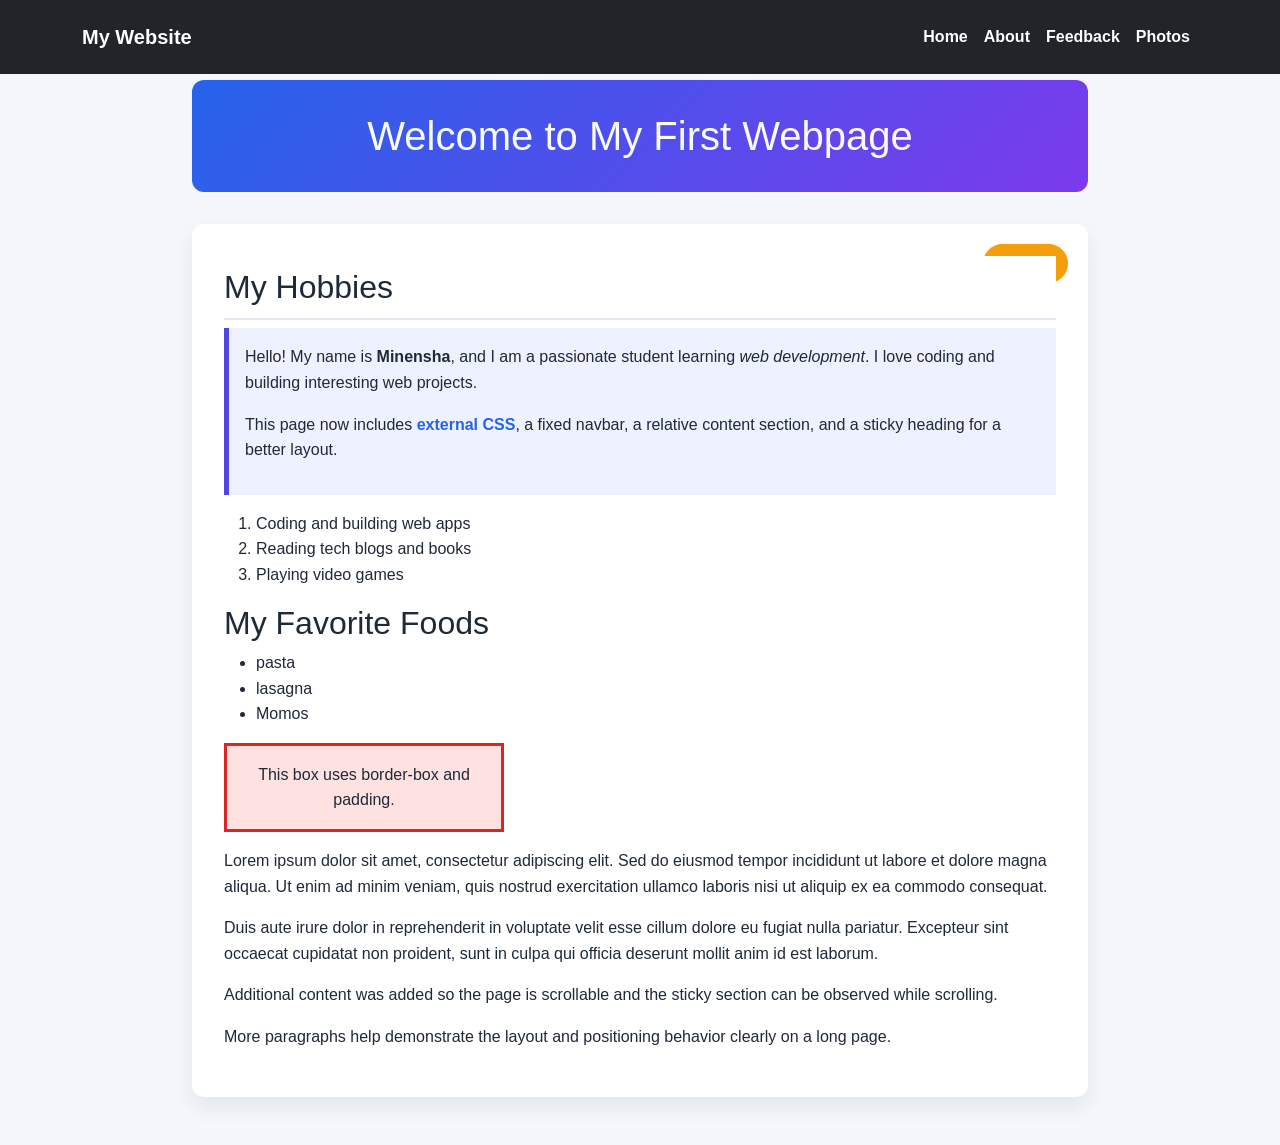
<file: assignment/index.html>
<!doctype html>
<html lang="en">
  <head>
    <meta charset="UTF-8" />
    <meta name="viewport" content="width=device-width, initial-scale=1.0" />
    <title>Home - My First Webpage</title>
    <link href="https://cdn.jsdelivr.net/npm/bootstrap@5.3.3/dist/css/bootstrap.min.css" rel="stylesheet" />
    <link rel="stylesheet" href="style.css" />
  </head>
  <body>
    <nav class="navbar navbar-expand-lg navbar-dark bg-dark fixed-top">
      <div class="container">
        <a class="navbar-brand" href="index.html">My Website</a>
        <button class="navbar-toggler" type="button" data-bs-toggle="collapse" data-bs-target="#navbarNav">
          <span class="navbar-toggler-icon"></span>
        </button>
        <div class="collapse navbar-collapse" id="navbarNav">
          <ul class="navbar-nav ms-auto">
            <li class="nav-item"><a class="nav-link active" href="index.html">Home</a></li>
            <li class="nav-item"><a class="nav-link" href="about.html">About</a></li>
            <li class="nav-item"><a class="nav-link" href="feedback.html">Feedback</a></li>
            <li class="nav-item"><a class="nav-link" href="photos.html">Photos</a></li>
          </ul>
        </div>
      </div>
    </nav>

    <main class="page-card">
      <section class="hero">
        <h1 id="main-title">Welcome to My First Webpage</h1>
      </section>

      <section class="content-area">
        <div class="absolute-note">Important</div>
        <h2 class="sticky-heading">My Hobbies</h2>
        <div class="content-box">
          <p>
            Hello! My name is <strong>Minensha</strong>, and I am a passionate student learning
            <em>web development</em>. I love coding and building interesting web projects.
          </p>
          <p>
            This page now includes <span class="highlight">external CSS</span>, a fixed navbar,
            a relative content section, and a sticky heading for a better layout.
          </p>
        </div>

        <ol>
          <li>Coding and building web apps</li>
          <li>Reading tech blogs and books</li>
          <li>Playing video games</li>
        </ol>

        <h2>My Favorite Foods</h2>
        <ul>
          <li>pasta</li>
          <li>lasagna</li>
          <li>Momos</li>
        </ul>

        <div class="box-model-demo">This box uses border-box and padding.</div>

        <p>
          Lorem ipsum dolor sit amet, consectetur adipiscing elit. Sed do eiusmod tempor incididunt ut labore et dolore magna aliqua.
          Ut enim ad minim veniam, quis nostrud exercitation ullamco laboris nisi ut aliquip ex ea commodo consequat.
        </p>
        <p>
          Duis aute irure dolor in reprehenderit in voluptate velit esse cillum dolore eu fugiat nulla pariatur.
          Excepteur sint occaecat cupidatat non proident, sunt in culpa qui officia deserunt mollit anim id est laborum.
        </p>
        <p>
          Additional content was added so the page is scrollable and the sticky section can be observed while scrolling.
        </p>
        <p>
          More paragraphs help demonstrate the layout and positioning behavior clearly on a long page.
        </p>
      </section>
    </main>
    <script src="https://cdn.jsdelivr.net/npm/bootstrap@5.3.3/dist/js/bootstrap.bundle.min.js"></script>
  </body>
</html>
</file>
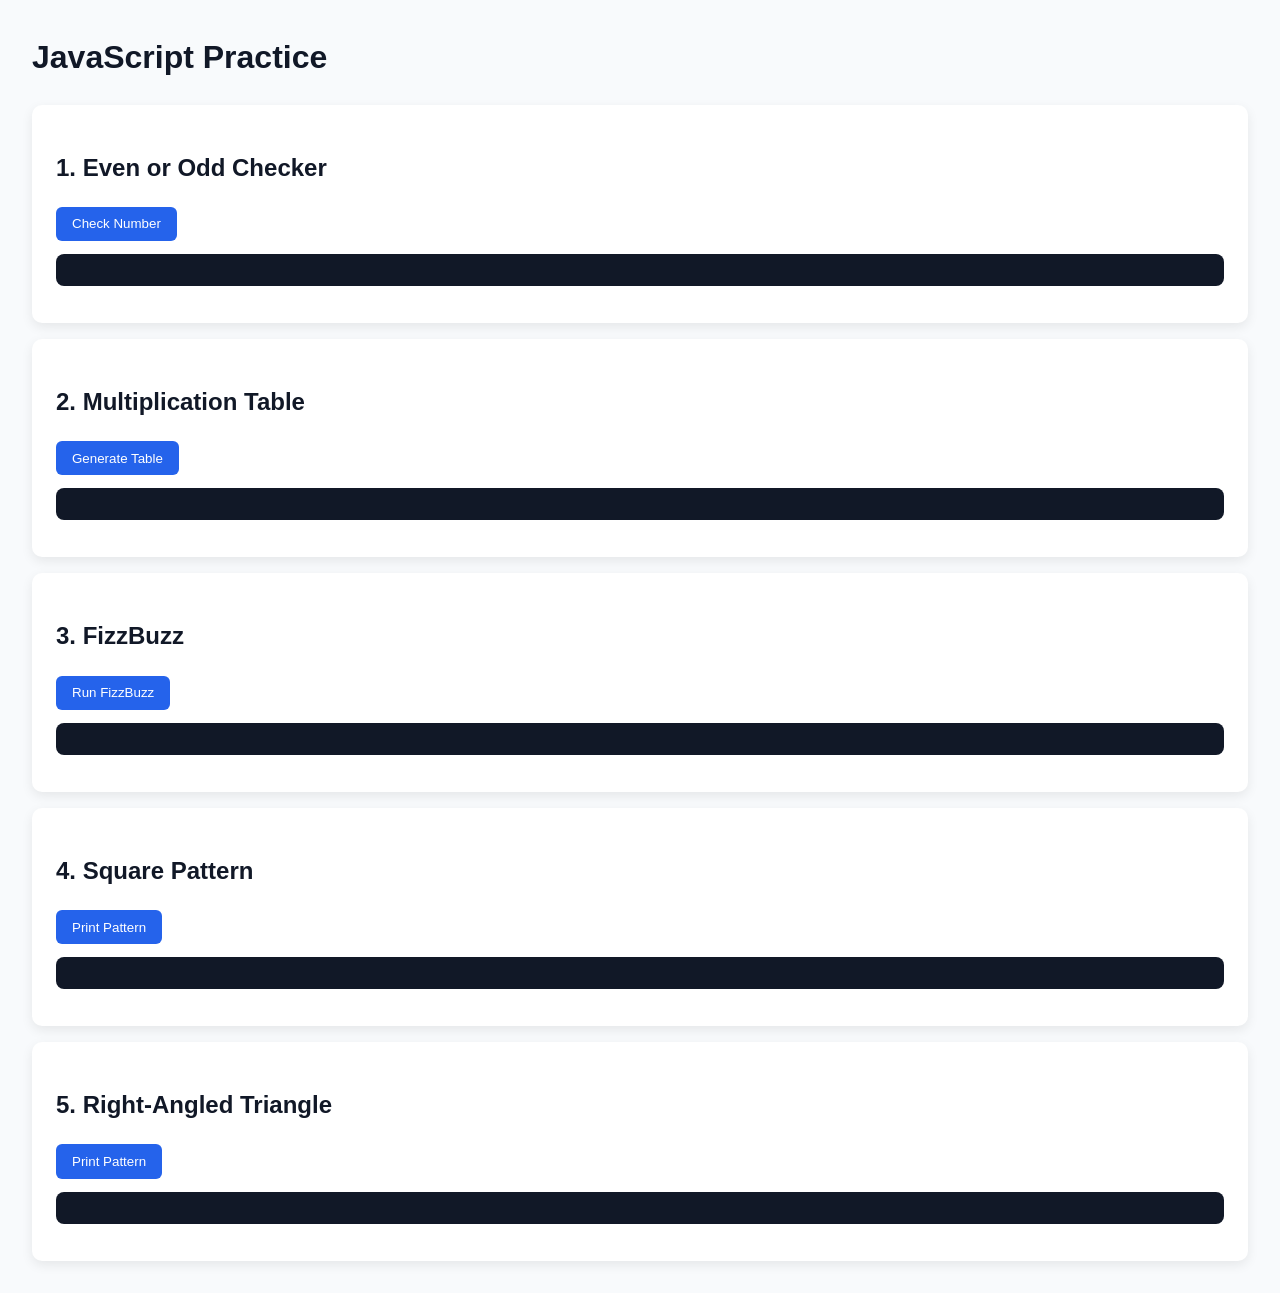
<file: conditionals/index.html>
<!DOCTYPE html>
<html lang="en">
  <head>
    <meta charset="UTF-8" />
    <meta name="viewport" content="width=device-width, initial-scale=1.0" />
    <title>JavaScript Practice</title>
    <style>
      body {
        font-family: Arial, sans-serif;
        margin: 2rem;
        line-height: 1.6;
        background: #f8fafc;
        color: #111827;
      }
      .card {
        background: white;
        padding: 1.5rem;
        margin-bottom: 1rem;
        border-radius: 10px;
        box-shadow: 0 4px 12px rgba(0, 0, 0, 0.08);
      }
      button {
        padding: 0.6rem 1rem;
        border: none;
        border-radius: 6px;
        background: #2563eb;
        color: white;
        cursor: pointer;
      }
      pre {
        background: #111827;
        color: #f9fafb;
        padding: 1rem;
        border-radius: 8px;
        overflow-x: auto;
      }
    </style>
  </head>
  <body>
    <h1>JavaScript Practice</h1>

    <div class="card">
      <h2>1. Even or Odd Checker</h2>
      <button onclick="checkEvenOdd()">Check Number</button>
      <pre id="even-odd-output"></pre>
    </div>

    <div class="card">
      <h2>2. Multiplication Table</h2>
      <button onclick="showTable()">Generate Table</button>
      <pre id="table-output"></pre>
    </div>

    <div class="card">
      <h2>3. FizzBuzz</h2>
      <button onclick="showFizzBuzz()">Run FizzBuzz</button>
      <pre id="fizzbuzz-output"></pre>
    </div>

    <div class="card">
      <h2>4. Square Pattern</h2>
      <button onclick="showSquarePattern()">Print Pattern</button>
      <pre id="square-output"></pre>
    </div>

    <div class="card">
      <h2>5. Right-Angled Triangle</h2>
      <button onclick="showTrianglePattern()">Print Pattern</button>
      <pre id="triangle-output"></pre>
    </div>

    <script src="main.js"></script>
  </body>
</html>
</file>
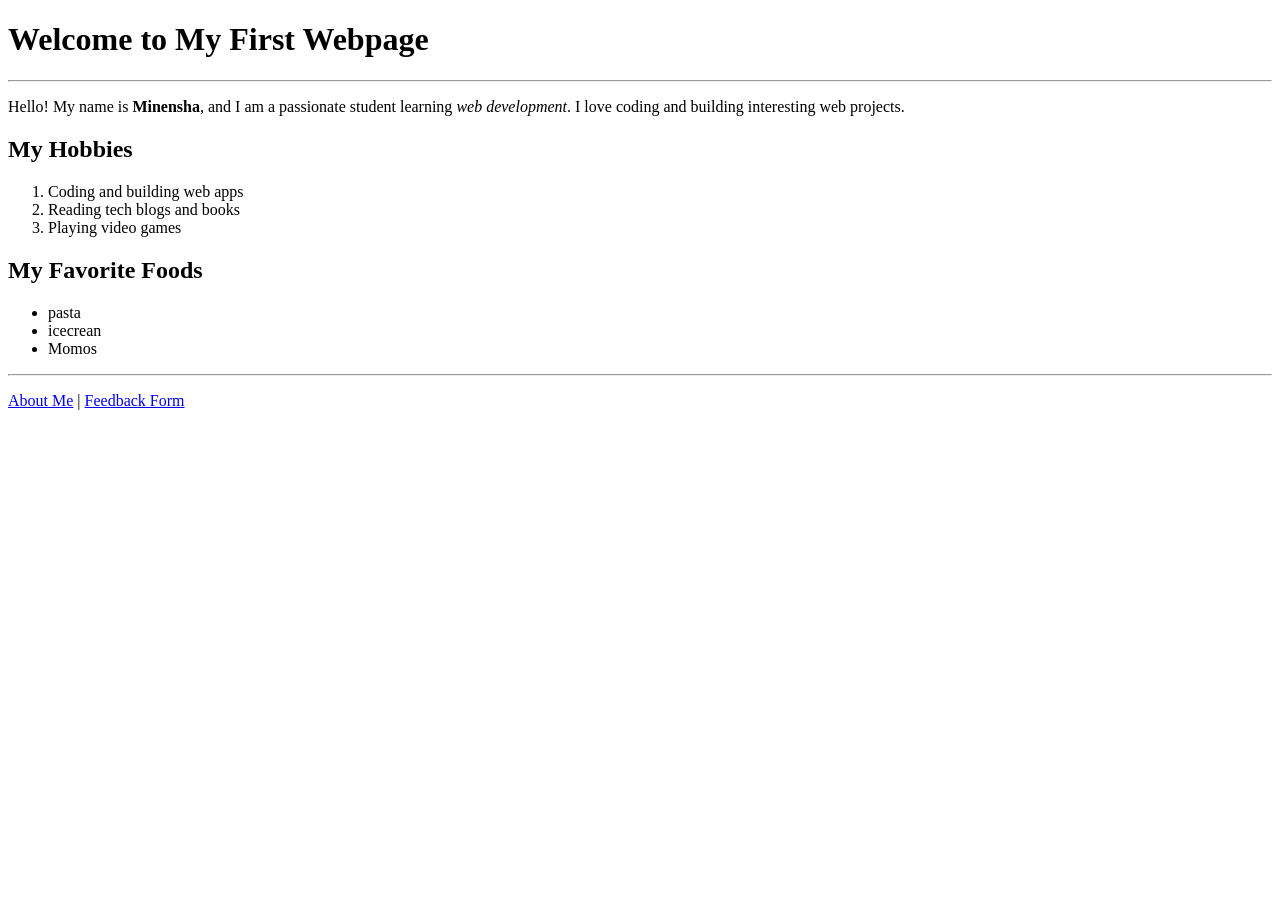
<file: index (2).html>
<!doctype html>
<html lang="en">
<head>
  <meta charset="UTF-8" />
  <meta name="viewport" content="width=device-width, initial-scale=1.0" />
  <title>Home - My First Webpage</title>
</head>
<body>
  <h1>Welcome to My First Webpage</h1>
  <hr />

  <p>
    Hello! My name is <strong>Minensha</strong>, and I am a passionate student learning <em>web development</em>. 
    I love coding and building interesting web projects.
  </p>

  <h2>My Hobbies</h2>
  <ol>
    <li>Coding and building web apps</li>
    <li>Reading tech blogs and books</li>
    <li>Playing video games</li>
  </ol>

  <h2>My Favorite Foods</h2>
  <ul>
    <li>pasta</li>
    <li>icecrean</li>
    <li>Momos</li>
  </ul>

  <hr />
  <p>
    <a href="about.html">About Me</a> | <a href="feedback.html">Feedback Form</a>
  </p>
</body>
</html>
</file>
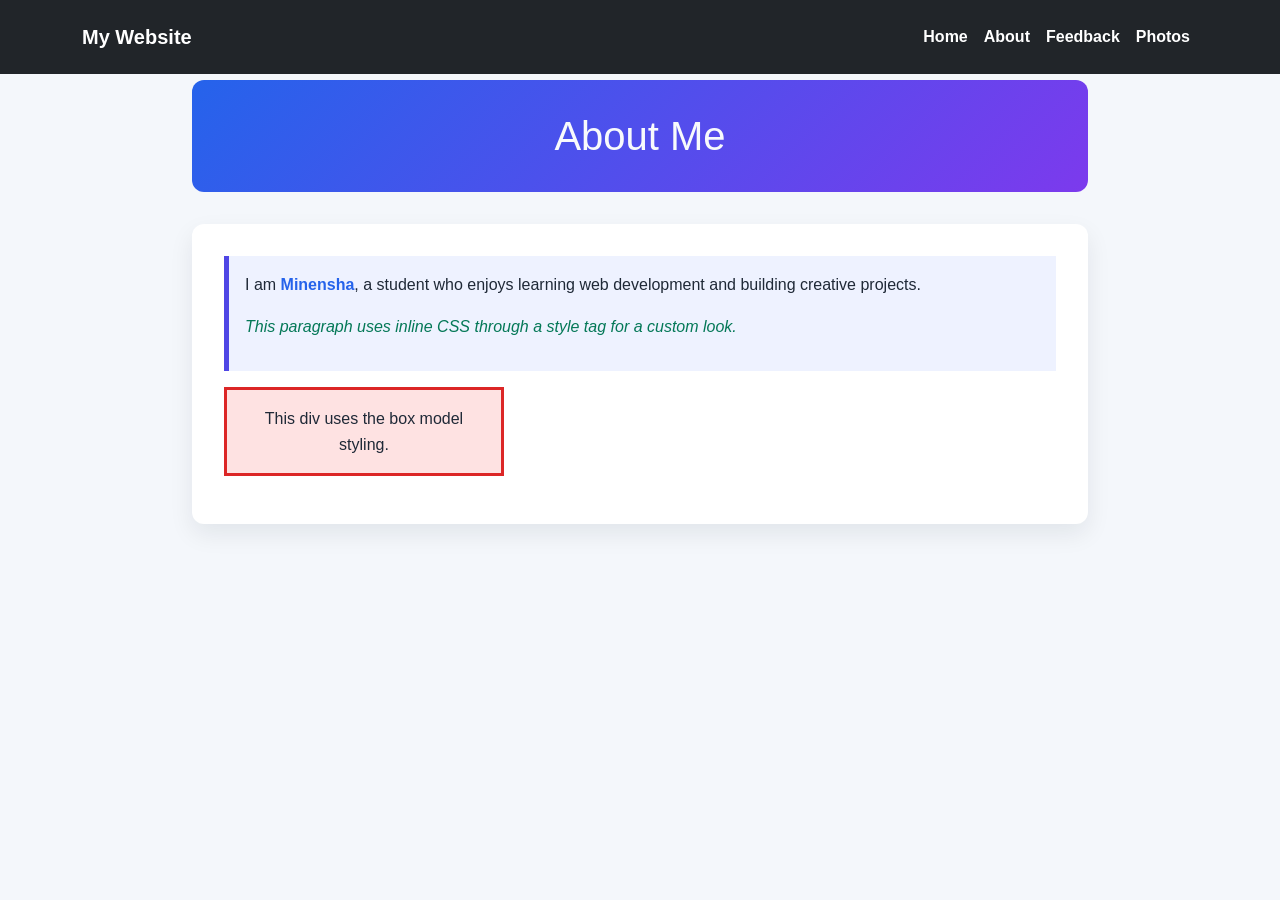
<file: assignment/about.html>
<!doctype html>
<html lang="en">
  <head>
    <meta charset="UTF-8" />
    <meta name="viewport" content="width=device-width, initial-scale=1.0" />
    <title>About Me</title>
    <link href="https://cdn.jsdelivr.net/npm/bootstrap@5.3.3/dist/css/bootstrap.min.css" rel="stylesheet" />
    <link rel="stylesheet" href="style.css" />
    <style>
      .inline-demo {
        color: #047857;
        font-style: italic;
      }
    </style>
  </head>
  <body>
    <nav class="navbar navbar-expand-lg navbar-dark bg-dark fixed-top">
      <div class="container">
        <a class="navbar-brand" href="index.html">My Website</a>
        <button class="navbar-toggler" type="button" data-bs-toggle="collapse" data-bs-target="#navbarNav">
          <span class="navbar-toggler-icon"></span>
        </button>
        <div class="collapse navbar-collapse" id="navbarNav">
          <ul class="navbar-nav ms-auto">
            <li class="nav-item"><a class="nav-link" href="index.html">Home</a></li>
            <li class="nav-item"><a class="nav-link active" href="about.html">About</a></li>
            <li class="nav-item"><a class="nav-link" href="feedback.html">Feedback</a></li>
            <li class="nav-item"><a class="nav-link" href="photos.html">Photos</a></li>
          </ul>
        </div>
      </div>
    </nav>

    <main class="page-card">
      <section class="hero">
        <h1 id="about-title">About Me</h1>
      </section>

      <section class="content-area">
        <div class="content-box">
          <p>
            I am <span class="highlight">Minensha</span>, a student who enjoys learning
            web development and building creative projects.
          </p>
          <p class="inline-demo">
            This paragraph uses inline CSS through a style tag for a custom look.
          </p>
        </div>

        <div class="box-model-demo">This div uses the box model styling.</div>
      </section>
    </main>
    <script src="https://cdn.jsdelivr.net/npm/bootstrap@5.3.3/dist/js/bootstrap.bundle.min.js"></script>
  </body>
</html>
</file>
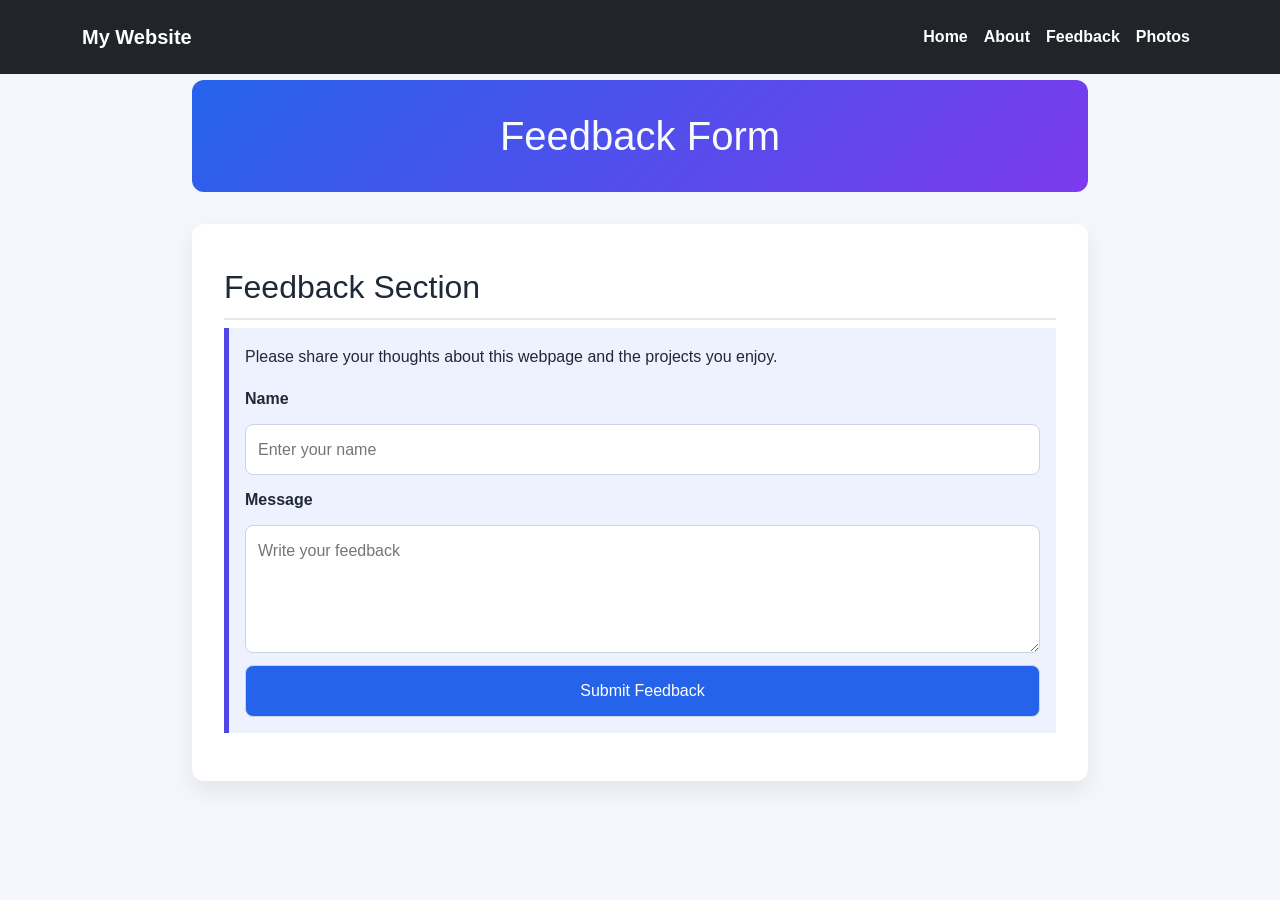
<file: assignment/feedback.html>
<!doctype html>
<html lang="en">
  <head>
    <meta charset="UTF-8" />
    <meta name="viewport" content="width=device-width, initial-scale=1.0" />
    <title>Feedback Form</title>
    <link href="https://cdn.jsdelivr.net/npm/bootstrap@5.3.3/dist/css/bootstrap.min.css" rel="stylesheet" />
    <link rel="stylesheet" href="style.css" />
  </head>
  <body>
    <nav class="navbar navbar-expand-lg navbar-dark bg-dark fixed-top">
      <div class="container">
        <a class="navbar-brand" href="index.html">My Website</a>
        <button class="navbar-toggler" type="button" data-bs-toggle="collapse" data-bs-target="#navbarNav">
          <span class="navbar-toggler-icon"></span>
        </button>
        <div class="collapse navbar-collapse" id="navbarNav">
          <ul class="navbar-nav ms-auto">
            <li class="nav-item"><a class="nav-link" href="index.html">Home</a></li>
            <li class="nav-item"><a class="nav-link" href="about.html">About</a></li>
            <li class="nav-item"><a class="nav-link active" href="feedback.html">Feedback</a></li>
            <li class="nav-item"><a class="nav-link" href="photos.html">Photos</a></li>
          </ul>
        </div>
      </div>
    </nav>

    <main class="page-card">
      <section class="hero">
        <h1 id="feedback-title">Feedback Form</h1>
      </section>

      <section class="content-area">
        <h2 class="sticky-heading">Feedback Section</h2>
        <div class="content-box">
          <p>
            Please share your thoughts about this webpage and the projects you enjoy.
          </p>
          <form>
            <label for="name">Name</label>
            <input id="name" type="text" placeholder="Enter your name" />

            <label for="message">Message</label>
            <textarea id="message" rows="4" placeholder="Write your feedback"></textarea>

            <button type="submit">Submit Feedback</button>
          </form>
        </div>
      </section>
    </main>
    <script src="https://cdn.jsdelivr.net/npm/bootstrap@5.3.3/dist/js/bootstrap.bundle.min.js"></script>
  </body>
</html>
</file>
<file: assignment/style.css>
* {
  box-sizing: border-box;
}

body {
  margin: 0;
  font-family: Arial, Helvetica, sans-serif;
  line-height: 1.6;
  color: #1f2937;
  background-color: #f4f7fb;
  text-align: left;
  overflow-x: hidden;
}

.navbar {
  position: fixed;
  top: 0;
  left: 0;
  width: 100%;
  display: flex;
  gap: 1rem;
  align-items: center;
  padding: 1rem 2rem;
  background-color: #0f172a;
  z-index: 1000;
}

.navbar a {
  color: #ffffff;
  text-decoration: none;
  font-weight: bold;
}

.navbar-dark .navbar-nav .nav-link {
  color: #ffffff;
}

.navbar-dark .navbar-nav .nav-link:hover {
  color: #dbeafe;
}

.page-card {
  width: min(100%, 960px);
  margin: 0 auto;
  padding: 5rem 2rem 3rem;
}

.hero {
  background: linear-gradient(135deg, #2563eb, #7c3aed);
  color: #ffffff;
  padding: 2rem;
  border-radius: 12px;
  text-align: center;
}

#main-title,
#about-title,
#feedback-title {
  margin: 0;
  color: #f8fafc;
}

.content-area {
  position: relative;
  background-color: #ffffff;
  padding: 2rem;
  margin-top: 2rem;
  border-radius: 12px;
  box-shadow: 0 10px 25px rgba(15, 23, 42, 0.08);
}

.content-box {
  background-color: #eef2ff;
  padding: 1rem;
  margin-bottom: 1rem;
  border-left: 5px solid #4f46e5;
}

.highlight {
  color: #2563eb;
  font-weight: 700;
}

.box-model-demo {
  width: 280px;
  padding: 1rem;
  margin: 1rem 0;
  border: 3px solid #dc2626;
  background-color: #fee2e2;
  text-align: center;
  box-sizing: border-box;
}

.absolute-note {
  position: absolute;
  top: 20px;
  right: 20px;
  background-color: #f59e0b;
  color: #ffffff;
  padding: 0.5rem 0.75rem;
  border-radius: 999px;
  font-size: 0.9rem;
}

.sticky-heading {
  position: sticky;
  top: 80px;
  background-color: #ffffff;
  padding: 0.75rem 0;
  z-index: 2;
  border-bottom: 2px solid #e2e8f0;
}

form {
  display: grid;
  gap: 0.75rem;
}

label {
  font-weight: 600;
}

input,
textarea,
button {
  padding: 0.75rem;
  border-radius: 8px;
  border: 1px solid #cbd5e1;
}

button {
  background-color: #2563eb;
  color: #ffffff;
  cursor: pointer;
}

.photos-flex,
.photos-grid {
  display: flex;
  flex-wrap: wrap;
  gap: 1rem;
  margin-top: 1rem;
}

.photos-flex img,
.photos-grid img {
  width: 100%;
  height: 220px;
  object-fit: cover;
  border-radius: 10px;
  box-shadow: 0 4px 10px rgba(0, 0, 0, 0.15);
}

.photos-flex > div,
.photos-grid > div {
  flex: 1 1 calc(25% - 1rem);
  min-width: 180px;
}

.photos-grid {
  display: grid;
  grid-template-columns: repeat(4, 1fr);
  gap: 1rem;
}

@media (max-width: 768px) {
  .photos-flex > div,
  .photos-grid > div {
    flex: 1 1 100%;
  }

  .photos-grid {
    grid-template-columns: 1fr;
  }
}

@media (min-width: 769px) and (max-width: 1024px) {
  .photos-flex > div,
  .photos-grid > div {
    flex: 1 1 calc(50% - 1rem);
  }

  .photos-grid {
    grid-template-columns: repeat(2, 1fr);
  }
}

@media (min-width: 1025px) {
  .photos-flex > div {
    flex: 1 1 calc(25% - 1rem);
  }

  .photos-grid {
    grid-template-columns: repeat(4, 1fr);
  }
}
</file>
